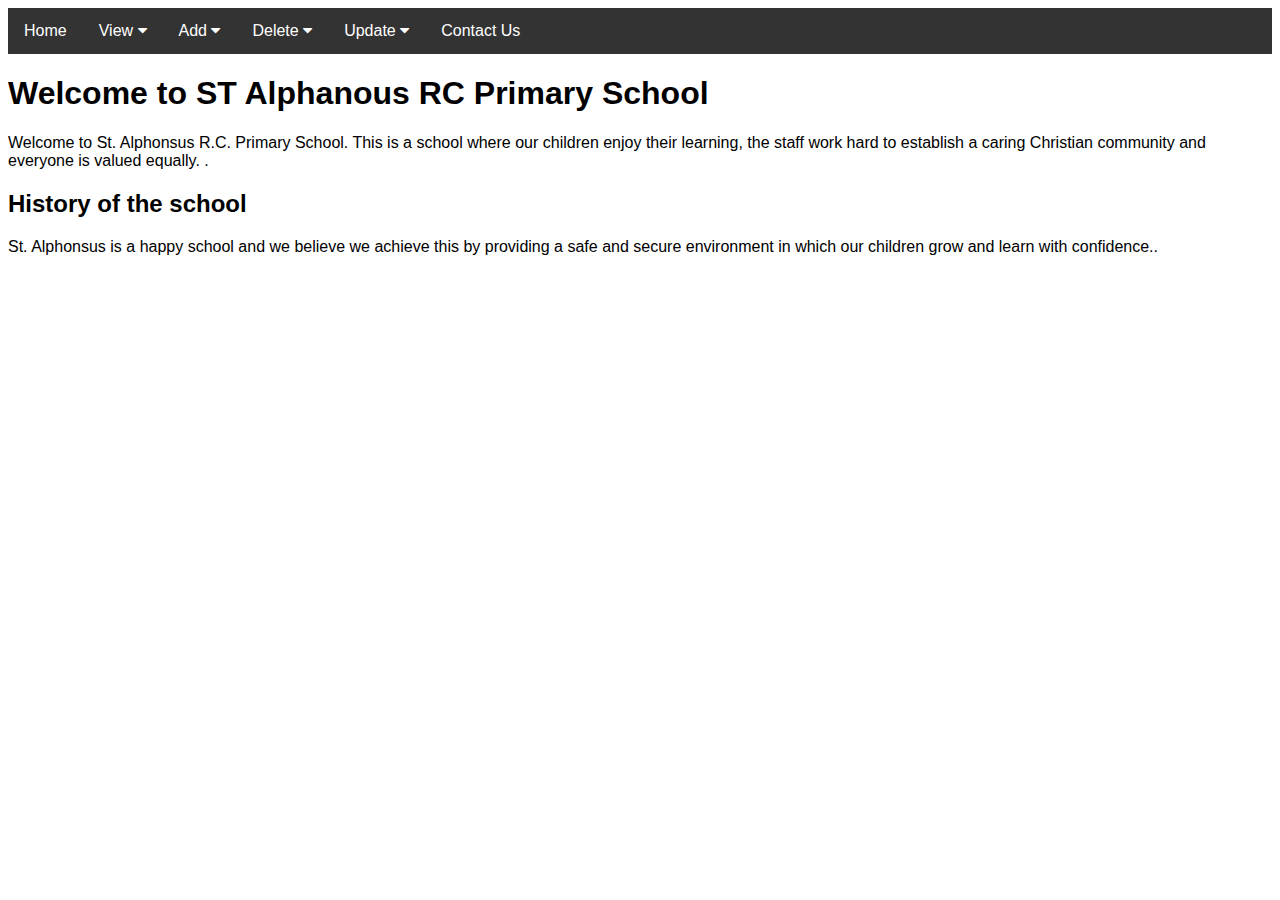
<file: index.html>
<!DOCTYPE html>
<html>
    <head>
        <meta name="viewport" content="width=device-width, initial-scale=1">
        <link rel="stylesheet" href="https://cdnjs.cloudflare.com/ajax/libs/font-awesome/4.7.0/css/font-awesome.min.css">
        <style>
        body {
          font-family: Arial, Helvetica, sans-serif;
        }

        .navbar {
          overflow: hidden;
          background-color: #333;
        }

        .navbar a {
          float: left;
          font-size: 16px;
          color: white;
          text-align: center;
          padding: 14px 16px;
          text-decoration: none;
        }

        .dropdown {
          float: left;
          overflow: hidden;
        }

        .dropdown .dropbtn {
          font-size: 16px;
          border: none;
          outline: none;
          color: white;
          padding: 14px 16px;
          background-color: inherit;
          font-family: inherit;
          margin: 0;
        }

        .navbar a:hover, .dropdown:hover .dropbtn {
          background-color: red;
        }

        .dropdown-content {
          display: none;
          position: absolute;
          background-color: #f9f9f9;
          min-width: 160px;
          box-shadow: 0px 8px 16px 0px rgba(0,0,0,0.2);
          z-index: 1;
        }

        .dropdown-content a {
          float: none;
          color: black;
          padding: 12px 16px;
          text-decoration: none;
          display: block;
          text-align: left;
        }

        .dropdown-content a:hover {
          background-color: #ddd;
        }

        .dropdown:hover .dropdown-content {
          display: block;
        }
        </style>
    </head>
    <body>
        <div class="navbar">
            <a href="index.php">Home</a>
            <div class="dropdown">
                <button class="dropbtn">View
                    <i class="fa fa-caret-down"></i>
                </button>
                <div class="dropdown-content">
                    <a href="viewPupils.php">Student</a>
                    <a href="ViewParents.php">Parent</a>
                    <a href="ViewTeacher.php">Teacher</a>
                    <a href="viewClasses.php">Class</a>
                </div>
            </div>
            <div class="dropdown">
                <button class="dropbtn">Add
                    <i class="fa fa-caret-down"></i>
                </button>
                <div class="dropdown-content">
                    <a href="AddStudent.php">Student</a>
                    <a href="AddParent.php">Parent</a>
                    <a href="AddTeacher.php">Teacher</a>
                    <a href="AddClass.php">Class</a>
                </div>
            </div>
            <div class="dropdown">
              <button class="dropbtn">Delete
                  <i class="fa fa-caret-down"></i>
              </button>
              <div class="dropdown-content">
                  <a href="delstudent.php">Student</a>
                  <a href="AddParent.php">Parent</a>
                  <a href="AddTeacher.php">Teacher</a>
                  <a href="AddClass.php">Class</a>
              </div>
          </div>
          <div class="dropdown">
            <button class="dropbtn">Update
                <i class="fa fa-caret-down"></i>
            </button>
            <div class="dropdown-content">
                <a href="updatestudent.php">Student</a>
                <a href="AddParent.php">Parent</a>
                <a href="AddTeacher.php">Teacher</a>
                <a href="AddClass.php">Class</a>
            </div>
        </div>
            <a href="Contact.php">Contact Us</a>
        </div>

        
        <h1>Welcome to ST Alphanous RC Primary School</h1>
        <p>Welcome to St. Alphonsus R.C. Primary School.  This is a school where our children enjoy their learning, the staff work hard to establish a caring Christian community and everyone is valued equally. .</p>

        <h2>History of the school</h2>
        <p>St. Alphonsus is a happy school and we believe we achieve this by providing a safe and secure environment in which our children grow and learn with confidence..</p>
    </body>
</html>
</file>
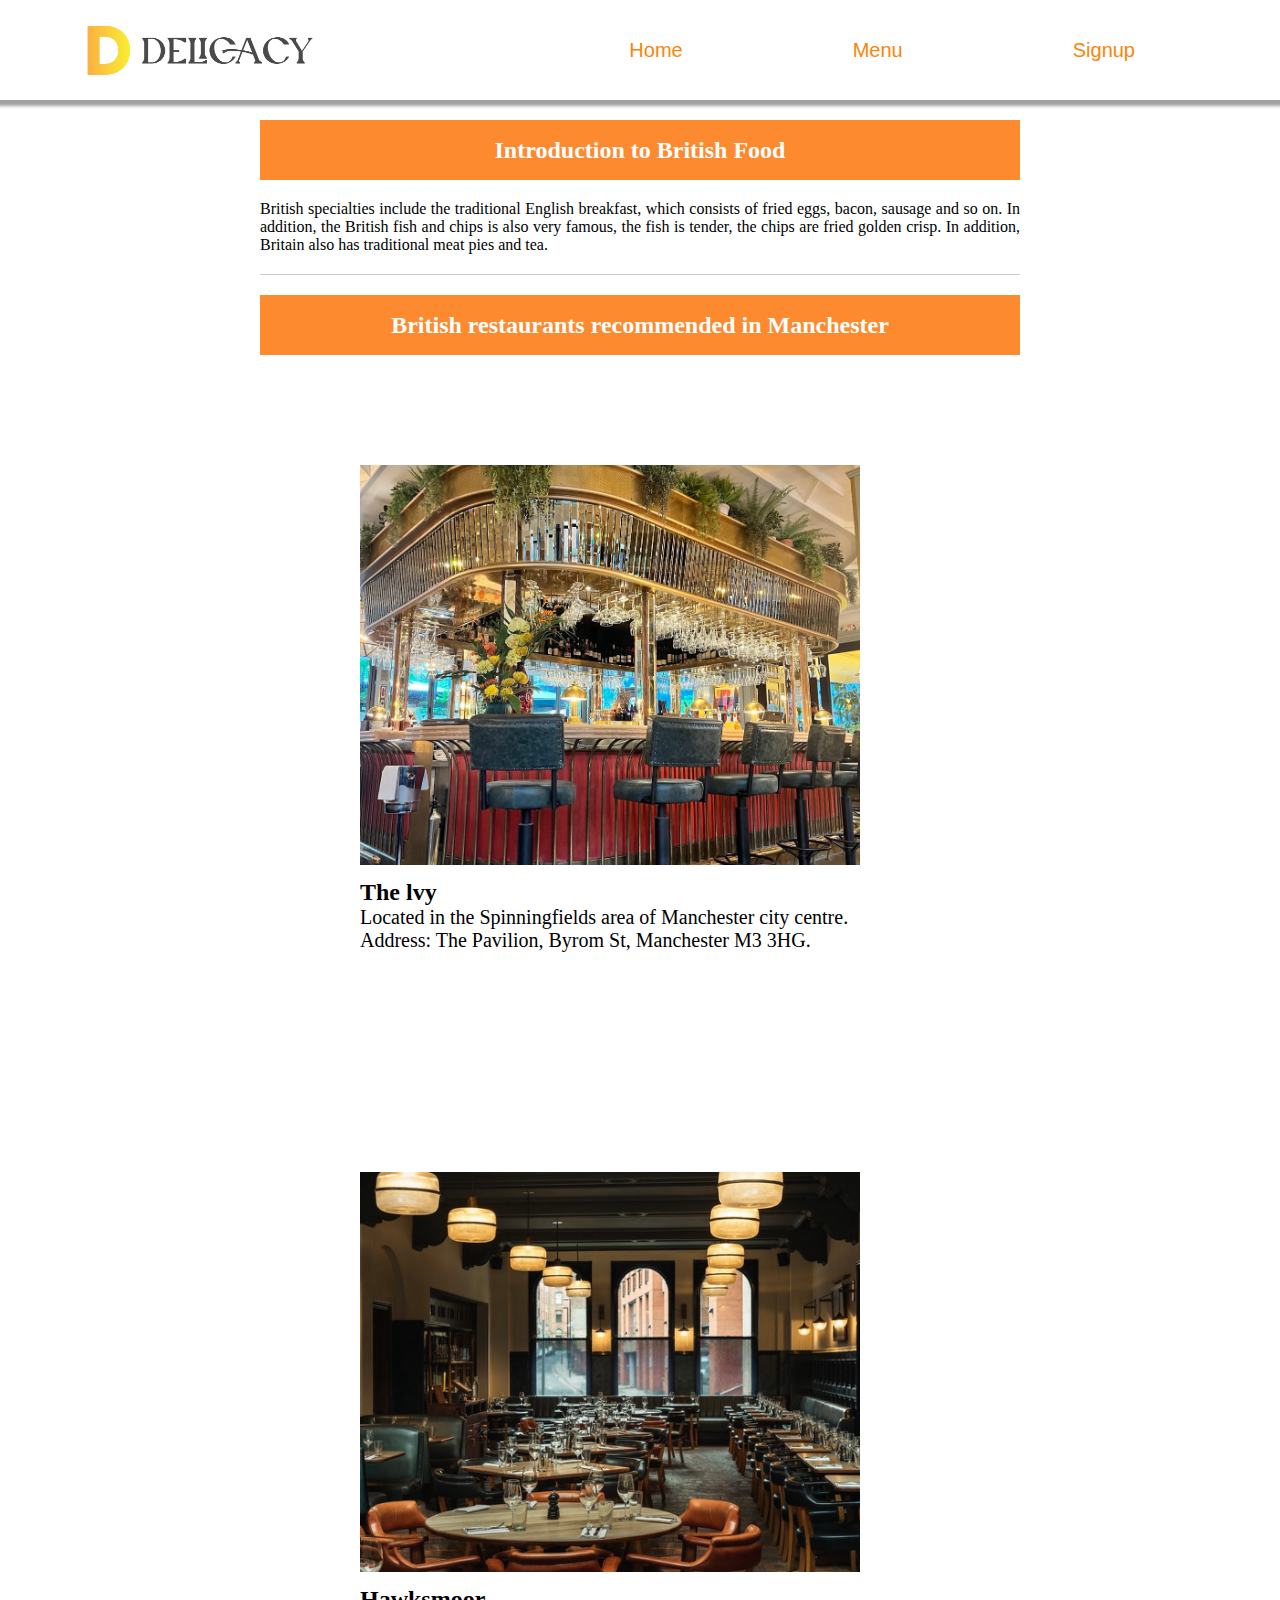
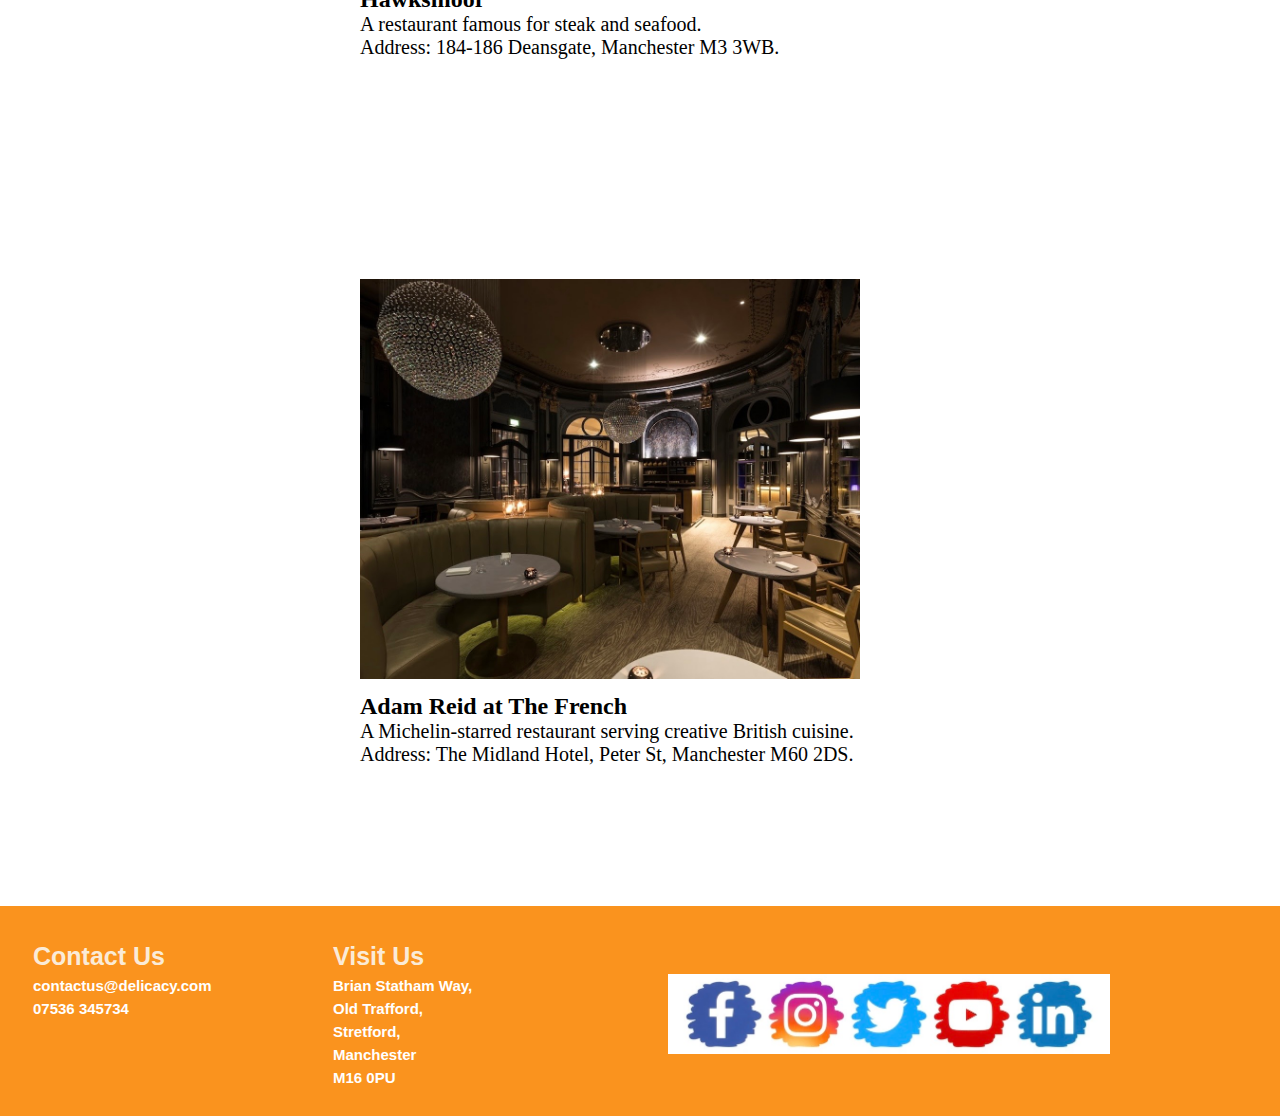
<file: British Food.html>
<!DOCTYPE html>
<html>

<head>
    <title>Introduction to British Food</title>
    <link rel="stylesheet" href="BritishFood style.css">
    <script src="https://cdn.jsdelivr.net/npm/bootstrap@5.3.2/dist/js/bootstrap.bundle.min.js"></script>
</head>

<body>
    <div class="tou">
        <img src="logo.png" alt="logo" title="DELICACY">
        <ul>
            <li><a href="Home.html ">Home</a></li>
            <li><a href="Menu.html ">Menu</a></li>
            <li><a href="Signup.html ">Signup</a></li>
        </ul>
    </div>

    <div class="container">
        <h1 class="title">Introduction to British Food</h1>
        <div class="content">
            <p>British specialties include the traditional English breakfast, which consists of fried eggs, bacon, sausage and so on. In addition, the British fish and chips is also very famous, the fish is tender, the chips are fried golden crisp. In addition,
                Britain also has traditional meat pies and tea.</p>
        </div>


        <div class="divider"></div>
        <h2 class="recommendation">British restaurants recommended in Manchester</h2>
        <span id="The lvy"></span>
        <div class="restaurant">
            <img src="The lvy.png" alt="The lvy" title="The lvy">
            <h2>The lvy</h2>
            <p>Located in the Spinningfields area of Manchester city centre. </p>
            <div>
                <p>Address: The Pavilion, Byrom St, Manchester M3 3HG.</p>
            </div>
        </div>
        <span id="Hawksmoor"></span>
        <div class="restaurant">
            <img src="Hawksmoor.png" alt="Hawksmoor" title="Hawksmoor">
            <h2>Hawksmoor</h2>
            <p>A restaurant famous for steak and seafood. </p>
            <div>
                <p>Address: 184-186 Deansgate, Manchester M3 3WB.</p>
            </div>
        </div>
        <span id="Adam Reid at The French"></span>
        <div class="restaurant">
            <img src="Adam Reid at The French.png" alt="Adam Reid at The French" title="Adam Reid at The French">
            <h2>Adam Reid at The French</h2>
            <p>A Michelin-starred restaurant serving creative British cuisine.</p>
            <div>
                <p>Address: The Midland Hotel, Peter St, Manchester M60 2DS.</p>
            </div>
        </div>
    </div>
    <div class="contact">
        <div class="con">
            <h3>Contact Us</h3>
            <h4>contactus@delicacy.com<br> 07536 345734</h4>
        </div>
        <div class="con">
            <h3>Visit Us</h3>
            <h4>Brian Statham Way,<br>Old Trafford,<br>Stretford,<br>Manchester<br>M16 0PU</h4>
        </div>
        <img src="media.png">
    </div>
</body>

</html>
</file>
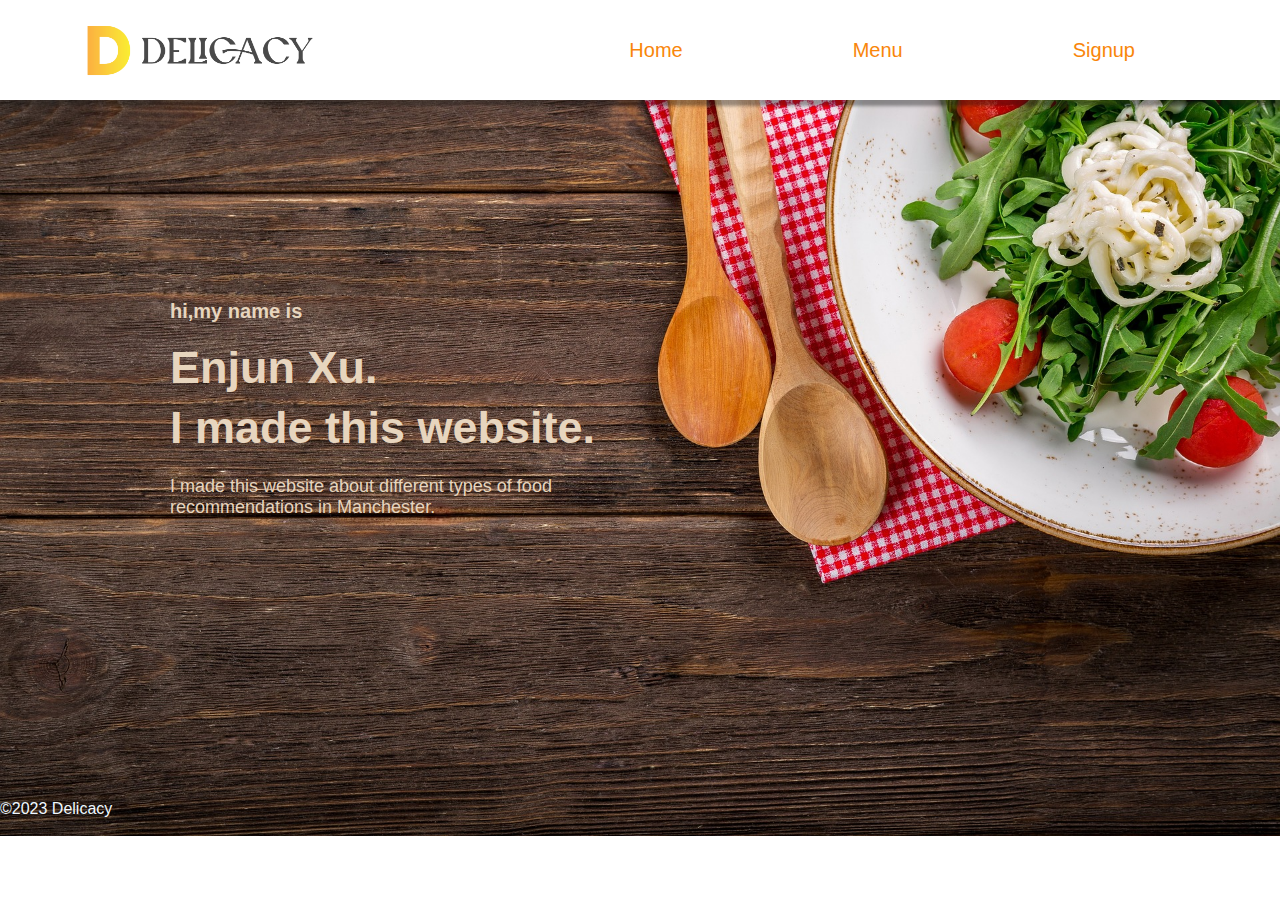
<file: Home.html>
<!DOCTYPE html>
<html lang="en">

<head>
    <meta charset="UTF-8">
    <meta name="viewport" content="width=device-width, initial-scale=1.0">
    <title>Delicacy</title>
    <link rel="stylesheet" href="Home style.css">
    <script src="https://cdn.jsdelivr.net/npm/bootstrap@5.3.2/dist/js/bootstrap.bundle.min.js"></script>
</head>

<body>
    <div class="box">
        <div class="tou">
            <img src="logo.png" alt="logo" title="DELICACY">
            <ul>
                <li><a href="Home.html ">Home</a></li>
                <li><a href="Menu.html ">Menu</a></li>
                <li><a href="Signup.html ">Signup</a></li>
            </ul>
        </div>
        <div class="nr11">
            <div class="nr ">
                <h4>hi,my name is</h4>
                <h1>Enjun Xu. <br>I made this website.</h1><br>
                <p>
                    I made this website about different types of food recommendations in Manchester.
                </p>
            </div>
        </div>
    </div>
    <div class="footer">
        <footer>
            <p>&copy;2023 Delicacy</p>
        </footer>
    </div>


</body>

</html>
</file>
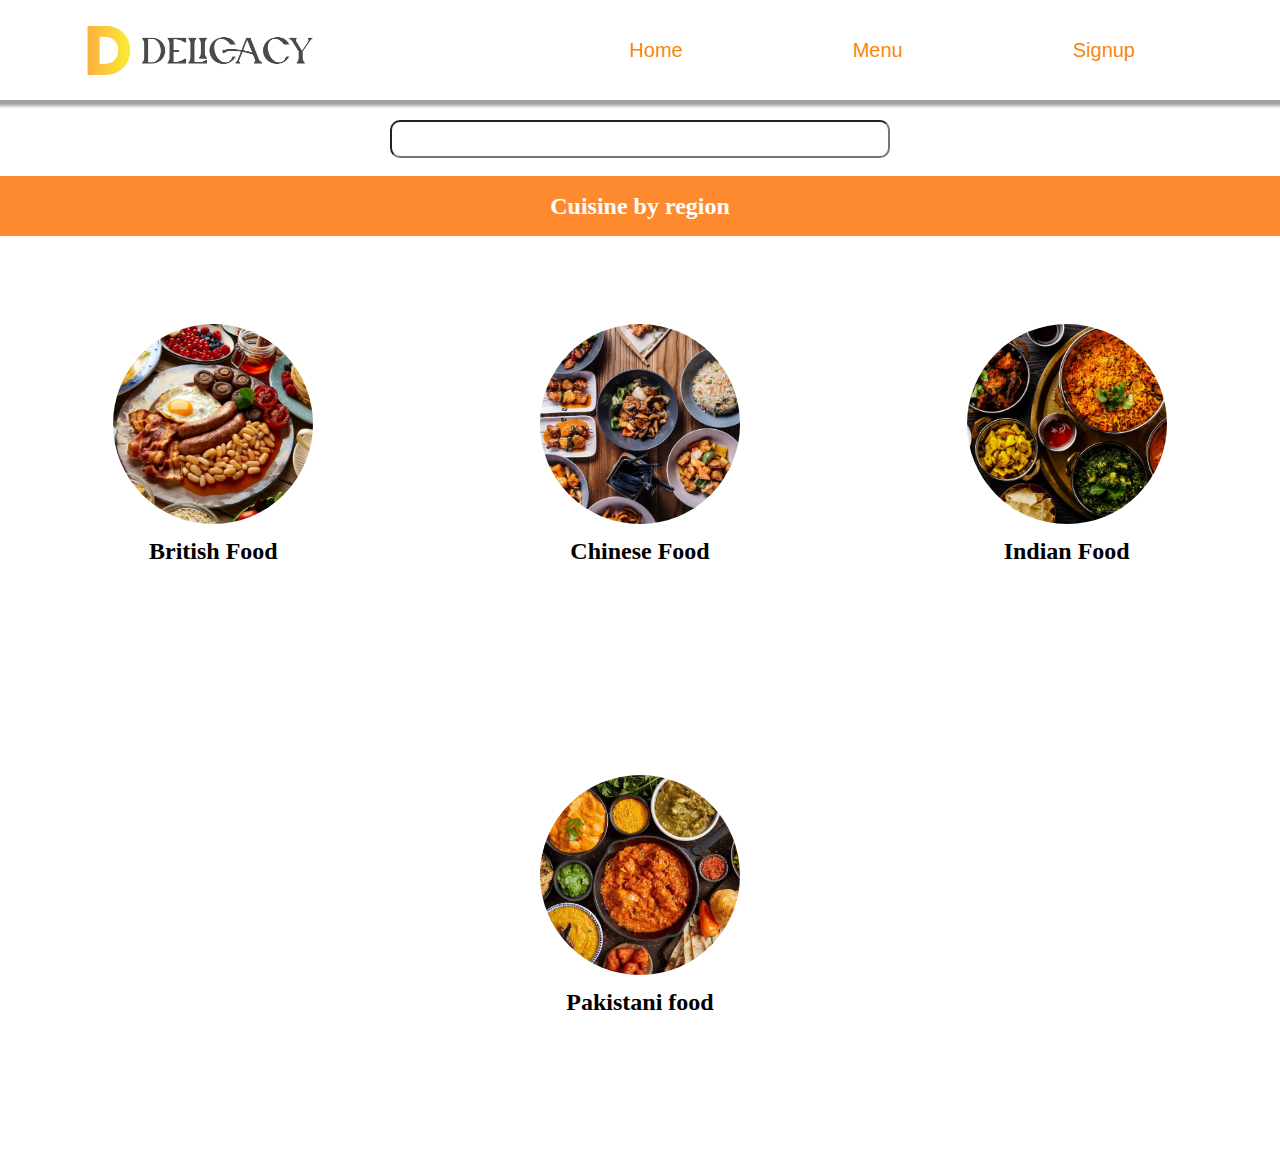
<file: Menu.html>
<!DOCTYPE html>
<html lang="en">

<head>
    <meta charset="UTF-8">
    <meta name="viewport" content="width=device-width, initial-scale=1.0">
    <title>Delicacy</title>
    <link rel="stylesheet" href="Menu style.css">
    <script src="https://cdn.jsdelivr.net/npm/bootstrap@5.3.2/dist/js/bootstrap.bundle.min.js"></script>
    <script>
       window.onload=function () {
           //获取inputDom
           let inputChange1 = document.getElementById("search_input")
           //监听输入事件
           inputChange1.oninput = function(){
               //获取输入的值
               let value = document.getElementById("search_input").value
              if(value=='The lvy'||value=='Adam Reid at The French'||value=='Hawksmoor'){
                  //使用的是条链接加描点发跳到目标位置
                  location.href="British Food.html#"+value;
              }
           }
           document.getElementById("search_input").addEventListener("onporpertychange",function(e){
               console.log("inputting!!");
           })
       }
    </script>
</head>


<body>
    <div class="tou">
        <img src="logo.png" alt="logo" title="DELICACY">
        <ul>
            <li><a href="Home.html ">Home</a></li>
            <li><a href="Menu.html ">Menu</a></li>
            <li><a href="Signup.html ">Signup</a></li>
        </ul>
    </div>
    <div class="search">
        <input id="search_input"/>
    </div>
    </br>
    <div class="region">
        <h2>Cuisine by region</h2>
    </div>
    </br>
    <div class="container">
        <div class="category">
            <a href="British Food.html"><img src="British Food.png" alt="British Food" title="British Food"></a>
            <h2>British Food</h2>
        </div>

        <div class="category">
            <img src="Chinese Food.png" alt="Chinese Food" title="Chinese Food">
            <h2>Chinese Food</h2>
        </div>

        <div class="category">
            <img src="Indian Food.png" alt="Indian Food" title="Indian Food">
            <h2>Indian Food</h2>
        </div>

        <div class="category">
            <img src="Pakistani Food.png" alt="Pakistani Food" title="Pakistani Food">
            <h2>Pakistani food</h2>
        </div>
    </div>

</body>

</html>
</file>
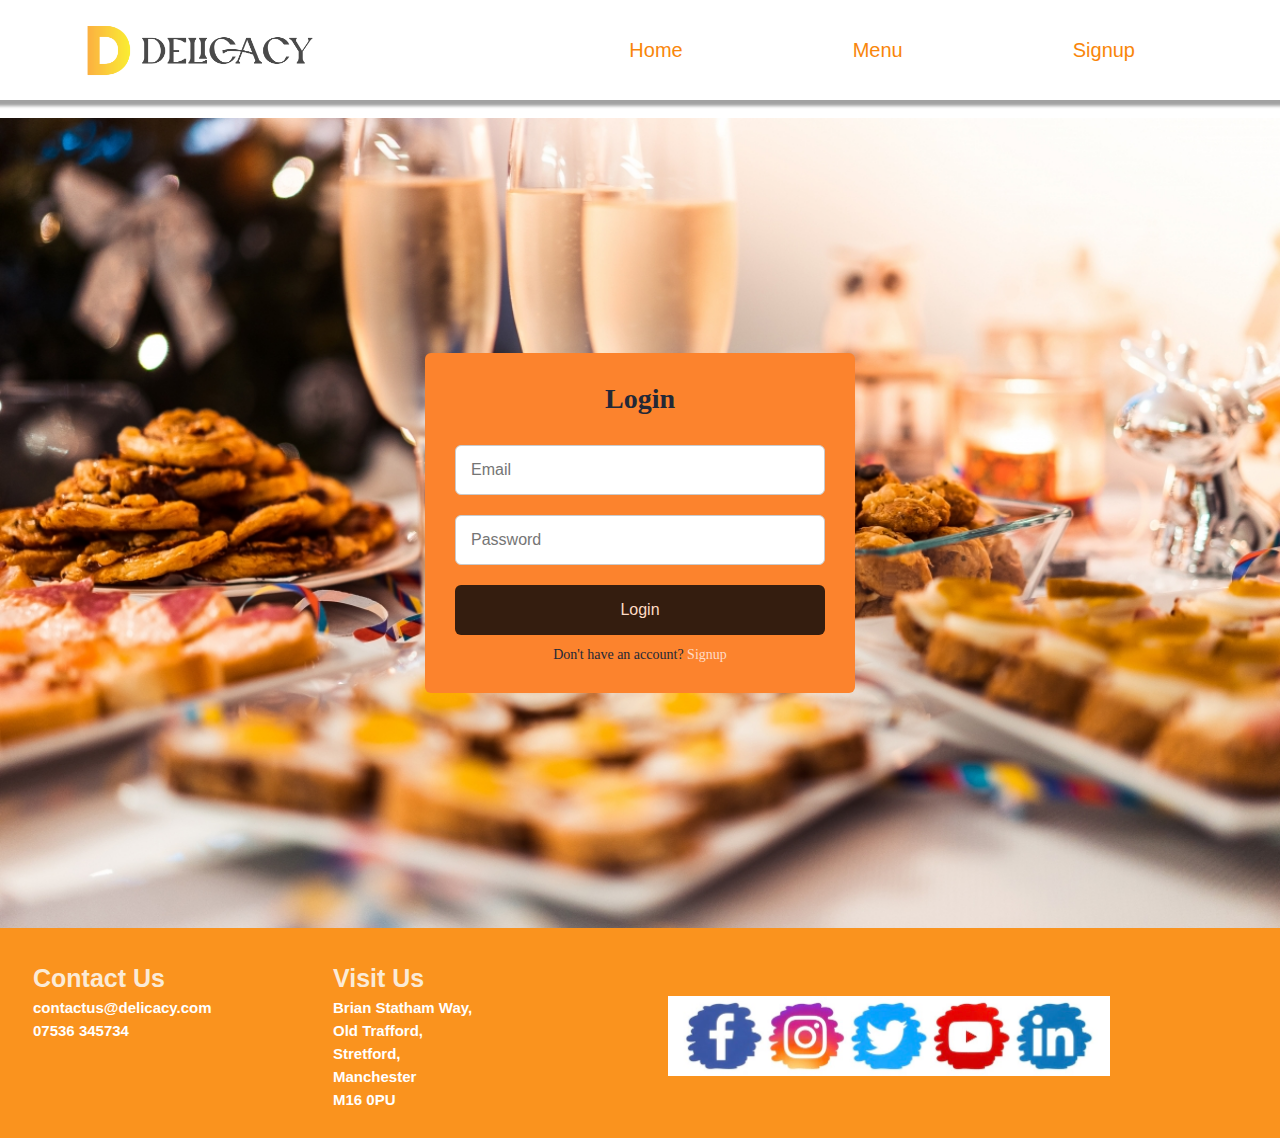
<file: Signup.html>
<!DOCTYPE html>
<html lang="en">

<head>
    <meta charset="UTF-8">
    <meta name="viewport" content="width=device-width, initial-scale=1.0">
    <title> Login and Signup</title>
    <link rel="stylesheet" href="Signup.css">
    <script src="https://cdn.jsdelivr.net/npm/bootstrap@5.3.2/dist/js/bootstrap.bundle.min.js"></script>
</head>

<body>
    <div class="tou">
        <img src="logo.png" alt="logo" title="DELICACY">
        <ul>
            <li><a href="Home.html ">Home</a></li>
            <li><a href="Menu.html ">Menu</a></li>
            <li><a href="Signup.html ">Signup</a></li>
        </ul>
    </div>
    <br>
    <section class="container forms">
        <img src="Signup.png" width="100%" height="100%">
        <div class="form login">
            <div class="form-content">
                <header>Login</header>
                <form action="#">
                    <div class="field input-field">
                        <input type="email" placeholder="Email" class="input">
                    </div>

                    <div class="field input-field">
                        <input type="password" placeholder="Password" class="password">
                        <i class='bx bx-hide eye-icon'></i>
                    </div>

                    <div class="field button-field">
                        <button><a href="Home.html ">Login</a></button>
                    </div>
                </form>

                <div class="form-link">
                    <span>Don't have an account? <a href="#" class="link signup-link">Signup</a></span>
                </div>
            </div>


        </div>

        <!-- Signup Form -->

        <div class="form signup">
            <div class="form-content">
                <header>Signup</header>
<!--                <form >-->
                    <div class="field input-field">
                        <input type="email" id="email" placeholder="Email" class="input">
                    </div>

                    <div class="field input-field">
                        <input type="password" placeholder="Create password" id="password">
                    </div>

                    <div class="field input-field">
                        <input type="password" placeholder="Confirm password" id="cofPassword">
                        <i class='bx bx-hide eye-icon'></i>
                    </div>

                    <div class="field button-field">
                        <button onclick="handleSigNupClick()">Signup</button>
                    </div>
<!--                </form>-->

                <div class="form-link">
                    <span>Already have an account? <a href="#" class="link login-link">Login</a></span>
                </div>
            </div>



        </div>
    </section>

    <!-- JavaScript -->
    <script src="Signup.js"></script>

    <div class="contact">
        <div class="con">
            <h3>Contact Us</h3>
            <h4>contactus@delicacy.com<br> 07536 345734</h4>
        </div>
        <div class="con">
            <h3>Visit Us</h3>
            <h4>Brian Statham Way,<br>Old Trafford,<br>Stretford,<br>Manchester<br>M16 0PU</h4>
        </div>
        <img src="media.png">
    </div>
</body>

</html>
</file>
<file: BritishFood style.css>
* {
    margin: 0;
    padding: 0;
    box-sizing: border-box;
}

a {
    text-decoration: none;
}

li {
    list-style: none;
}

body {
    width: 100%;
    background-color: rgb(255, 255, 255);
}

.box {
    width: 100%;
}

.tou {
    display: flex;
    justify-content: space-between;
    padding: 0 60px;
    height: 100px;
    background-color: white;
    box-shadow: 1px 2px 3px 4px rgba(20, 20, 20, 0.4);
}

.tou ul {
    line-height: 100px;
    display: flex;
    font-size: 20px;
    font-family: Arial, sans-serif;
}

.tou img {
    max-width: 400px;
    align-items: right;
    text-align: left;
    padding: 20px;
}

.tou li a {
    display: block;
    color: rgb(249, 134, 10);
    padding: 0 85px;
    font-size: 20px;
}

.container {
    max-width: 800px;
    /*Maximum page width is 800px*/
    /*页面最大宽度为800px*/
    margin: 0 auto;
    /*Page horizontal center display*/
    /*页面水平居中显示*/
    padding: 20px;
    /*The inside margin is 20px*/
    /*内边距为20px*/
}

.title {
    font-size: 24px;
    /*Font size 24px*/
    /*字体大小24px*/
    font-weight: bold;
    /*Bold*/
    /*加粗*/
    text-align: center;
    /*Center align*/
    /*居中对齐*/
    margin-bottom: 20px;
    /*Bottom margin is 20px*/
    /*下边距为20px*/
    display: flex;
    padding: 30px;
    color: rgb(255, 255, 255);
    display: flex;
    justify-content: center;
    align-items: center;
    padding: 0 60px;
    height: 60px;
    background-color: rgb(254, 138, 48);
}

.content {
    text-align: justify;
    margin-bottom: 20px;
}

.divider {
    border-top: 1px solid #ccc;
    /*The style of the divider is 1px solid line*/
    /*分割线的的样式，为1px的实线*/
    margin-bottom: 20px;
    /*Bottom margin is 20px*/
    /*下边距为20px*/
}

.recommendation {
    font-weight: bold;
    /*Bold*/
    /*加粗*/
    margin-bottom: 10px;
    /*Bottom margin is 10px*/
    /*下边距为10px*/
    display: flex;
    padding: 30px;
    color: rgb(255, 255, 255);
    display: flex;
    justify-content: center;
    align-items: center;
    padding: 0 60px;
    height: 60px;
    background-color: rgb(254, 138, 48);
}

.restaurant {
    margin-bottom: 20px;
    /*Bottom margin is 20px*/
    /*下边距为20px*/
    padding: 100px;
}

.restaurant p {
    font-size: 20px;
}

.restaurant img {
    width: 500px;
    /*Width is 200px*/
    /*宽度为200px*/
    height: 400px;
    /*The height is 150px*/
    /*高度为150px*/
    object-fit: cover;
    /*Fill mode is overlay*/
    /*填充方式为覆盖*/
    margin-right: 10px;
    /*The right margin is 10px*/
    /*右边距为10px*/
    margin-bottom: 10px;
    /*Bottom margin is 10px*/
    /*下边距为10px*/
}

nav ul {
    font-size: large;
    list-style: none;
    text-align: center;
    background-color: #fd902a;
    padding: 20px;
}

nav ul li {
    display: inline;
    margin-right: 30px;
}

nav a {
    text-decoration: none;
    color: #fff;
}

.contact {
    font-family: 'Segoe UI', Tahoma, Geneva, Verdana, sans-serif;
    display: flex;
    padding: 13px;
    height: 210px;
    background-color: rgb(250, 147, 30);
    color: white;
}

.contact h3 {
    font-size: 25px;
    color: antiquewhite;
    line-height: 35px;
}

.contact h4 {
    font-size: 15px;
    line-height: 23px;
}

.contact img {
    height: 80px;
    margin: 55px;
}

.con {
    width: 300px;
    padding: 20px;
}
</file>
<file: Home style.css>
* {
    margin: 0;
    padding: 0;
    box-sizing: border-box;
}

a {
    text-decoration: none;
}

li {
    list-style: none;
}

body {
    font-family: Arial, sans-serif;
    background-image: url("home.png");
    background-size: cover;
    background-repeat: no-repeat;
    background-position: center;
}

.box {
    width: 100%;
}

.tou {
    display: flex;
    justify-content: space-between;
    padding: 0 60px;
    height: 100px;
    background-color: white;
    box-shadow: 1px 2px 3px 4px rgba(20, 20, 20, 0.4);
}

.tou ul {
    line-height: 100px;
    display: flex;
    font-size: 20px;
}

.tou img {
    max-width: 400px;
    align-items: right;
    text-align: left;
    padding: 20px;
}

.tou li a {
    display: block;
    color: rgb(249, 134, 10);
    padding: 0 85px;
    font-size: 20px;
}

.nr {
    width: 100%;
    padding: 0 170px;
    padding-top: 200px;
    height: 700px;
    color: rgb(231, 213, 190);
}

.nr h4 {
    font-size: 20px;
    display: block;
    margin-bottom: 15px;
}

.nr h1 {
    font-size: 45px;
    line-height: 60px;
}

.nr p {
    font-size: 18px;
    display: block;
    width: 450px;
    margin: 0px;
}

.nr11 {
    display: flex;
    justify-content: space-between;
    padding: 0 200px 0 0;
}

.footer {
    color: aliceblue;
}
</file>
<file: Menu style.css>
* {
    margin: 0;
    padding: 0;
    box-sizing: border-box;
}

a {
    text-decoration: none;
}

li {
    list-style: none;
}

body {
    width: 100%;
    background-color: rgb(255, 255, 255);
}

.box {
    width: 100%;
}

.tou {
    display: flex;
    justify-content: space-between;
    padding: 0 60px;
    height: 100px;
    background-color: white;
    box-shadow: 1px 2px 3px 4px rgba(20, 20, 20, 0.4);
}

.tou ul {
    line-height: 100px;
    display: flex;
    font-size: 20px;
    font-family: Arial, sans-serif;
}

.tou img {
    max-width: 400px;
    align-items: right;
    text-align: left;
    padding: 20px;
}

.tou li a {
    display: block;
    color: rgb(249, 134, 10);
    padding: 0 85px;
    font-size: 20px;
}

.region {
    display: flex;
    padding: 30px;
    color: rgb(255, 255, 255);
    display: flex;
    justify-content: center;
    align-items: center;
    padding: 0 60px;
    height: 60px;
    background-color: rgb(254, 138, 48);
}

.container {
    display: flex;
    /*sets the container to a flex layout*/
    /*将容器设置为flex布局*/
    justify-content: space-around;
    /*centers the element horizontally in the container */
    /*将元素在容器中的水平居中*/
    align-items: center;
    /*centers the element vertically in the container*/
    /*将元素在容器中垂直居中*/
    flex-wrap: wrap;
    /*allows for line wrapping in the container*/
    /*允许在容器中进行换行*/
}


/*This code defines "container"*/


/*这段代码定义为“.container“*/

.category {
    width: 30%;
    /* The width of each element is set to 30% of the container */
    /*每个元素的宽度设置为容器的30%*/
    margin-bottom: 70px;
    /*The bottom margin of the element is set to 70 pixels*/
    /*元素的底部外边距设置为70像素*/
    padding: 70px;
    /*The inside margin of the element is set to 70 pixels*/
    /*元素的内边距设置为70像素*/
    border-radius: 5px;
    /*Center the element vertically in the container*/
    /*将元素在容器中垂直居中*/
    text-align: center;
    flex: 1
}


/* This code is defined as "category" where each element represents a category */


/*这段代码定义为“.category”每个元素代表一个类别*/

.category img {
    width: 200px;
    height: 200px;
    /* Set the width and height of the image to 200px*/
    /*将图片的宽度和高度设置成200px*/
    object-fit: cover;
    /* Scale the image to fill the entire container */
    /*将图片按比例缩放填满整个容器*/
    border-radius: 50%;
    /* Set the rounded corner of the image to a 50% radius to make it appear circular */
    /*将图片的边框圆角设置为50%的半径，使其呈现圆形*/
    margin-bottom: 10px;
    /* Set the bottom margin of the image to 10px*/
    /*设置图片的底部外边距为10px*/
}


/* This code is defined as ".category img"*/


/*这段代码定义为".category img"*/

.search{
    text-align: center;
}
#search_input{
    width: 500px;
    height: 38px;
    border-radius: 10px;
    padding: 10px 0 10px 14px;
    margin: 20px auto 0;
}
</file>
<file: Signup.css>
* {
    margin: 0;
    padding: 0;
    box-sizing: border-box;
}

a {
    text-decoration: none;
}

li {
    list-style: none;
}

body {
    width: 100%;
    background-color: rgb(255, 255, 255);
}

.box {
    width: 100%;
}

.tou {
    display: flex;
    justify-content: space-between;
    padding: 0 60px;
    height: 100px;
    background-color: white;
    box-shadow: 1px 2px 3px 4px rgba(20, 20, 20, 0.4);
}

.tou ul {
    line-height: 100px;
    display: flex;
    font-size: 20px;
    font-family: Arial, sans-serif;
}

.tou img {
    max-width: 400px;
    align-items: right;
    text-align: left;
    padding: 20px;
}

.tou li a {
    display: block;
    color: rgb(249, 134, 10);
    padding: 0 85px;
    font-size: 20px;
}

.container {
    height: 90vh;
    width: 100%;
    display: flex;
    align-items: center;
    justify-content: center;
    background-color: #ffffff;
    column-gap: 30px;
}

.container forms img {
    background-size: contain;
    background-repeat: no-repeat;
    background-position: center;
}

.form {
    position: absolute;
    max-width: 430px;
    width: 100%;
    padding: 30px;
    border-radius: 6px;
    background: #fc832d;
}

.form.signup {
    opacity: 0;
    pointer-events: none;
}

.forms.show-signup .form.signup {
    opacity: 1;
    pointer-events: auto;
}

.forms.show-signup .form.login {
    opacity: 0;
    pointer-events: none;
}

header {
    font-size: 28px;
    font-weight: 600;
    color: #232836;
    text-align: center;
}

form {
    margin-top: 30px;
}

.form .field {
    position: relative;
    height: 50px;
    width: 100%;
    margin-top: 20px;
    border-radius: 6px;
}

.field input,
.field button {
    height: 100%;
    width: 100%;
    border: none;
    font-size: 16px;
    font-weight: 400;
    border-radius: 6px;
}

.field input {
    outline: none;
    padding: 0 15px;
    border: 1px solid#CACACA;
}

.field input:focus {
    border-bottom-width: 2px;
}

.eye-icon {
    position: absolute;
    top: 50%;
    right: 10px;
    transform: translateY(-50%);
    font-size: 18px;
    color: #8b8b8b;
    cursor: pointer;
    padding: 5px;
}

.field button {
    color: #fff;
    background-color: #341d0f;
    transition: all 0.3s ease;
    cursor: pointer;
}

.field button:hover {
    background-color: #341d0f;
}

.form-link {
    text-align: center;
    margin-top: 10px;
}

.form-link span,
.form-link a {
    font-size: 14px;
    font-weight: 400;
    color: #232836;
}

.form a {
    color: #ffdbc5;
    text-decoration: none;
}

.contact {
    font-family: 'Segoe UI', Tahoma, Geneva, Verdana, sans-serif;
    display: flex;
    padding: 13px;
    height: 210px;
    background-color: rgb(250, 147, 30);
    color: white;
}

.contact h3 {
    font-size: 25px;
    color: antiquewhite;
    line-height: 35px;
}

.contact h4 {
    font-size: 15px;
    line-height: 23px;
}

.contact img {
    height: 80px;
    margin: 55px;
}

.con {
    width: 300px;
    padding: 20px;
}
</file>
